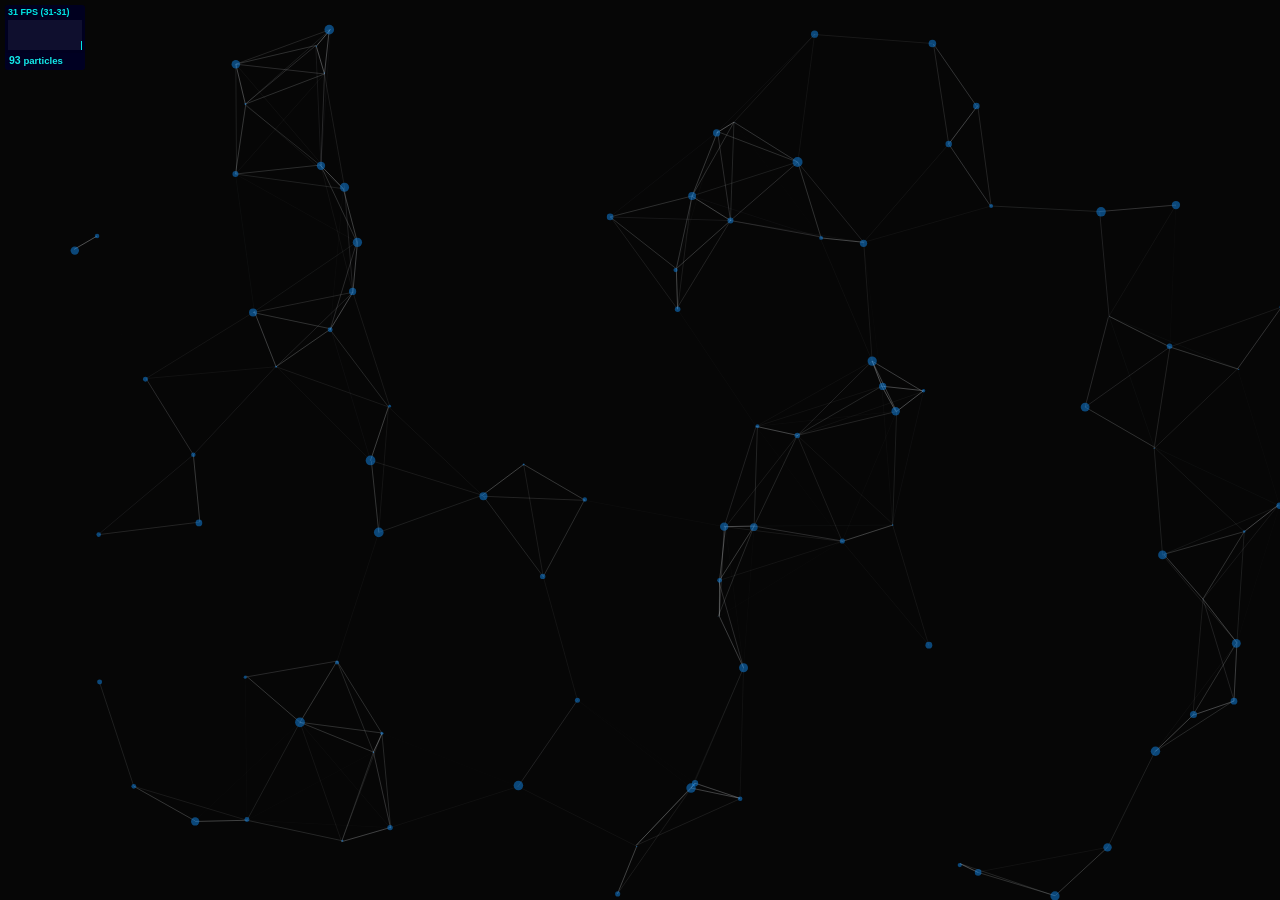
<file: src/main/resources/static/libs/particles/index.html>
<!DOCTYPE html>
<html lang="en">
<head>
  <meta charset="utf-8">
  <title>particles.js</title>
  <meta name="description" content="particles.js is a lightweight JavaScript library for creating particles.">
  <meta name="author" content="Vincent Garreau" />
  <meta name="viewport" content="width=device-width, initial-scale=1.0, minimum-scale=1.0, maximum-scale=1.0, user-scalable=no">
  <link rel="stylesheet" media="screen" href="css/style.css">
</head>
<body>

<!-- count particles -->
<div class="count-particles">
  <span class="js-count-particles">--</span> particles
</div>

<!-- particles.js container -->
<div id="particles-js"></div>

<!-- scripts -->
<script src="particles.min.js"></script>
<script src="js/app.js"></script>

<!-- stats.js -->
<script src="js/lib/stats.js"></script>
<script>
  var count_particles, stats, update;
  stats = new Stats;
  stats.setMode(0);
  stats.domElement.style.position = 'absolute';
  stats.domElement.style.left = '0px';
  stats.domElement.style.top = '0px';
  document.body.appendChild(stats.domElement);
  count_particles = document.querySelector('.js-count-particles');
  update = function() {
    stats.begin();
    stats.end();
    if (window.pJSDom[0].pJS.particles && window.pJSDom[0].pJS.particles.array) {
      count_particles.innerText = window.pJSDom[0].pJS.particles.array.length;
    }
    requestAnimationFrame(update);
  };
  requestAnimationFrame(update);
</script>

</body>
</html>
</file>
<file: src/main/resources/static/libs/particles/css/style.css>
/* =============================================================================
   HTML5 CSS Reset Minified - Eric Meyer
   ========================================================================== */

html,body,div,span,object,iframe,h1,h2,h3,h4,h5,h6,p,blockquote,pre,abbr,address,cite,code,del,dfn,em,img,ins,kbd,q,samp,small,strong,sub,sup,var,b,i,dl,dt,dd,ol,ul,li,fieldset,form,label,legend,table,caption,tbody,tfoot,thead,tr,th,td,article,aside,canvas,details,figcaption,figure,footer,header,hgroup,menu,nav,section,summary,time,mark,audio,video{margin:0;padding:0;border:0;outline:0;font-size:100%;vertical-align:baseline;background:transparent}
body{line-height:1}
article,aside,details,figcaption,figure,footer,header,hgroup,menu,nav,section{display:block}
nav ul{list-style:none}
blockquote,q{quotes:none}
blockquote:before,blockquote:after,q:before,q:after{content:none}
a{margin:0;padding:0;font-size:100%;vertical-align:baseline;background:transparent;text-decoration:none}
mark{background-color:#ff9;color:#000;font-style:italic;font-weight:bold}
del{text-decoration:line-through}
abbr[title],dfn[title]{border-bottom:1px dotted;cursor:help}
table{border-collapse:collapse;border-spacing:0}
hr{display:block;height:1px;border:0;border-top:1px solid #ccc;margin:1em 0;padding:0}
input,select{vertical-align:middle}
li{list-style:none}


/* =============================================================================
   My CSS
   ========================================================================== */

/* ---- base ---- */

html,body{ width: 100%; height: 100%; background-color: #060606; }

html{
  -webkit-tap-highlight-color: rgba(0, 0, 0, 0);
}

body{
  font:normal 75% Arial, Helvetica, sans-serif;
}

canvas{
  display:block;
  vertical-align:bottom;
}


/* ---- stats.js ---- */

.count-particles{
  background: #000022;
  position: absolute;
  top: 48px;
  left: 0;
  width: 80px;
  color: #13E8E9;
  font-size: .8em;
  text-align: left;
  text-indent: 4px;
  line-height: 14px;
  padding-bottom: 2px;
  font-family: Helvetica, Arial, sans-serif;
  font-weight: bold;
}

.js-count-particles{
  font-size: 1.1em;
}

#stats,
.count-particles{
  -webkit-user-select: none;
  margin-top: 5px;
  margin-left: 5px;
}

#stats{
  border-radius: 3px 3px 0 0;
  overflow: hidden;
}

.count-particles{
  border-radius: 0 0 3px 3px;
}


/* ---- particles.js container ---- */

#particles-js{ 
  width: 100%; 
  height: 100%; 
  /*background-color: #002B5A; */
  background-image: url(''); 
  background-size: cover; 
  background-position: 50% 50%; 
  background-repeat: no-repeat; 
}
</file>
